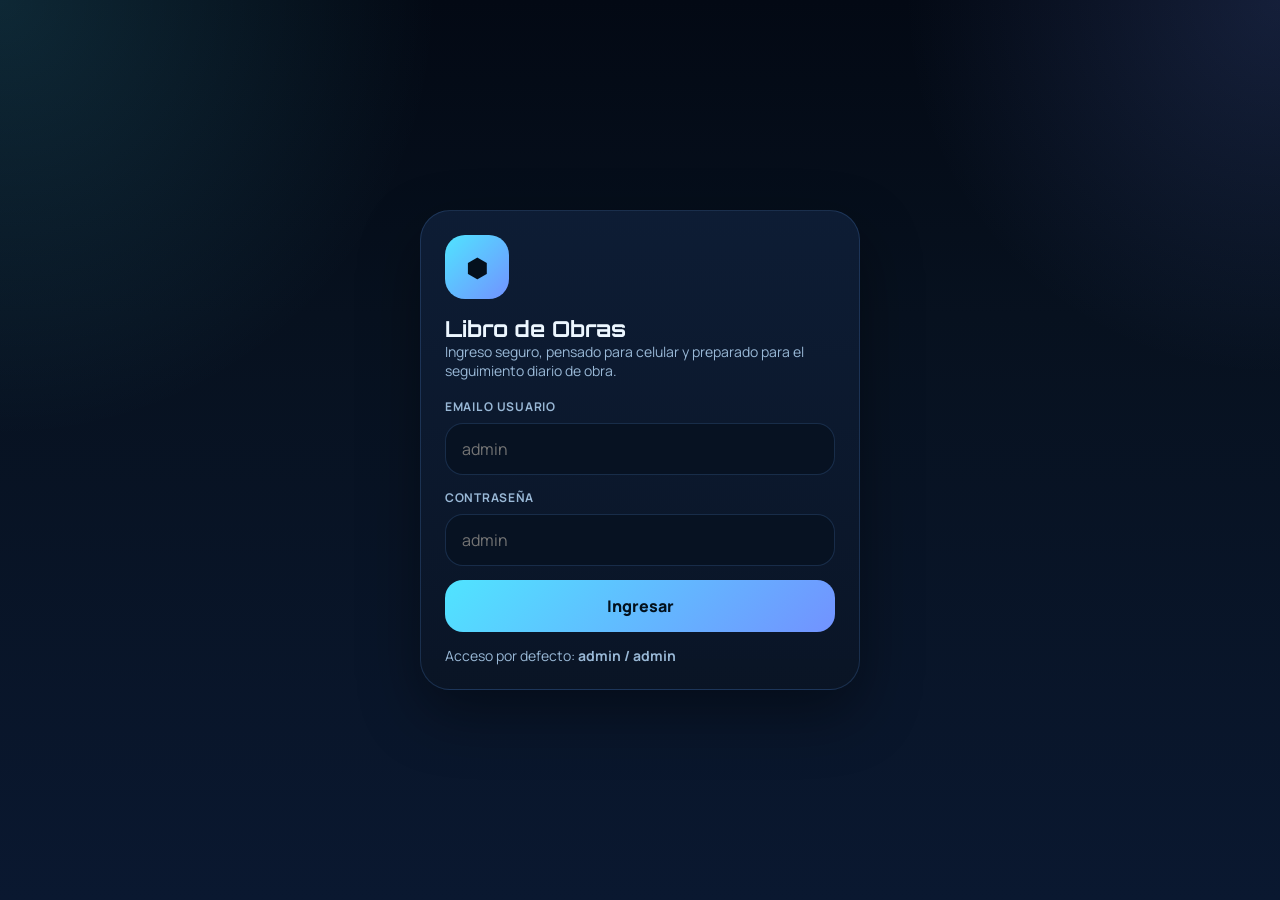
<file: RESIDENTE-THALAMUS/index.html>
<!doctype html>
<html lang="es">
<head>
  <meta charset="utf-8">
  <meta name="viewport" content="width=device-width,initial-scale=1,viewport-fit=cover">
  <title>Libro de Obras</title>
  <link rel="preconnect" href="https://fonts.googleapis.com">
  <link rel="preconnect" href="https://fonts.gstatic.com" crossorigin>
  <link href="https://fonts.googleapis.com/css2?family=Orbitron:wght@700&family=Manrope:wght@400;600;800&display=swap" rel="stylesheet">
  <link rel="stylesheet" href="./styles.css">
</head>
<body>
  <section id="screen-login" class="screen active">
    <div class="login-shell">
      <div class="login-card">
        <div class="brand-mark">⬢</div>
        <h1>Libro de Obras</h1>
        <p class="subtitle">Ingreso seguro, pensado para celular y preparado para el seguimiento diario de obra.</p>
        <div id="login-error" class="alert"></div>
        <div class="form-grid">
          <label class="field">
            <span>Email o usuario</span>
            <input id="login-user" placeholder="admin" autocomplete="username">
          </label>
          <label class="field">
            <span>Contraseña</span>
            <input id="login-pass" type="password" placeholder="admin" autocomplete="current-password">
          </label>
          <button id="login-btn" class="primary-btn" onclick="Auth.login()">Ingresar</button>
        </div>
        <div class="hint">Acceso por defecto: <strong>admin / admin</strong></div>
      </div>
    </div>
  </section>

  <section id="screen-app" class="screen">
    <header class="topbar">
      <div>
        <h2>LIBRO DE OBRAS</h2>
        <p id="session-user">Sesión activa</p>
      </div>
      <div class="topbar-actions">
        <button class="soft-btn" onclick="App.openMain('documents')">Documentos</button>
        <button class="soft-btn" onclick="Auth.logout()">Salir</button>
      </div>
    </header>

    <main class="app-shell">
      <section id="view-home" class="view active">
        <div class="hero-panel">
          <span class="eyebrow">Gestión móvil</span>
          <h3>Obras, actividades y documentos en un flujo simple</h3>
          <p>Las obras se crean rápido, el libro diario enumera solo las actividades y los faltantes de documentos se ven de inmediato.</p>
          <div class="hero-actions">
            <button class="primary-btn" onclick="App.openMain('works')">Ir a obras</button>
            <button class="soft-btn" onclick="App.openMain('documents')">Ir a documentos</button>
          </div>
        </div>
        <div id="home-stats" class="stats-grid"></div>
        <div class="hero-grid">
          <button class="feature-card" onclick="App.openMain('works')">
            <strong>Libro digital</strong>
            <span>Crea obras y entra directo al anotador.</span>
          </button>
          <button class="feature-card" onclick="App.openMain('documents')">
            <strong>Documentos</strong>
            <span>Configura requisitos y controla faltantes por obra.</span>
          </button>
          <button class="feature-card admin-only" onclick="App.openMain('admin')">
            <strong>Usuarios</strong>
            <span>Asigna residentes y teléfonos para avisos.</span>
          </button>
        </div>
      </section>

      <section id="view-works" class="view">
        <div class="section-head">
          <div class="section-head-left">
            <button class="back-btn" onclick="App.goBack()">←</button>
            <div>
              <h3>Obras</h3>
              <p>Tarjetas de acceso directo al libro diario.</p>
            </div>
          </div>
          <button id="new-work-btn" class="primary-btn" onclick="Libros.openCreateWork()">Nueva obra</button>
        </div>
        <input id="work-search" class="search-input" placeholder="Buscar obra" oninput="Libros.renderWorks(this.value)">
        <div id="works-list" class="cards-list"></div>
      </section>

      <section id="view-workbook" class="view">
        <div class="section-head">
          <div class="section-head-left">
            <button class="back-btn" onclick="App.goBack()">←</button>
            <div>
              <h3 id="workbook-work-name">Libro diario</h3>
              <p id="workbook-work-subtitle">Anotador de actividades</p>
            </div>
          </div>
          <button class="soft-btn" onclick="Libros.configureResident()">Residente</button>
        </div>

        <div class="card-panel">
          <label class="field">
            <span>Título de la hoja</span>
            <input id="workbook-title" placeholder="Ej: Hoja diaria de obra">
          </label>
          <div class="inline-actions">
            <button class="soft-btn" onclick="Libros.saveWorkbookTitle()">Guardar título</button>
            <button class="whatsapp-btn" onclick="Libros.openDailyReminder()">Avisar por WhatsApp</button>
          </div>
          <div id="daily-warning" class="notice hidden"></div>
        </div>

        <div class="section-head compact">
          <div>
            <h4>Actividades del libro</h4>
            <p>Se enumeran automáticamente.</p>
          </div>
          <button class="primary-btn" onclick="Libros.openActivityForm()">Nueva actividad</button>
        </div>
        <div id="workbook-list" class="cards-list"></div>
      </section>

      <section id="view-documents" class="view">
        <div class="section-head">
          <div class="section-head-left">
            <button class="back-btn" onclick="App.goBack()">←</button>
            <div>
              <h3>Documentos</h3>
              <p>Requisitos por obra y seguimiento visible.</p>
            </div>
          </div>
        </div>

        <div class="documents-layout">
          <div class="card-panel admin-only">
            <div class="section-head compact">
              <div>
                <h4>Configuración de documentos</h4>
                <p>Define qué debe presentar cada obra.</p>
              </div>
              <button class="primary-btn" onclick="Documentos.openTemplateForm()">Nuevo requisito</button>
            </div>
            <div id="doc-template-list" class="cards-list compact-list"></div>
          </div>

          <div class="card-panel">
            <div class="section-head compact">
              <div>
                <h4>Obras</h4>
                <p>Toca una obra para ver faltantes y cargados.</p>
              </div>
            </div>
            <div id="doc-work-list" class="cards-list compact-list"></div>
          </div>

          <div class="card-panel">
            <div class="section-head compact">
              <div>
                <h4 id="doc-detail-title">Checklist documental</h4>
                <p id="doc-detail-subtitle">Selecciona una obra</p>
              </div>
              <button class="whatsapp-btn" onclick="Documentos.openDocumentReminder()">Pedir por WhatsApp</button>
            </div>
            <div id="doc-overdue-warning" class="notice hidden"></div>
            <div id="doc-checklist" class="cards-list compact-list"></div>
          </div>
        </div>
      </section>

      <section id="view-admin" class="view">
        <div class="section-head">
          <div class="section-head-left">
            <button class="back-btn" onclick="App.goBack()">←</button>
            <div>
              <h3>Usuarios</h3>
              <p>Administra accesos y teléfonos de residentes.</p>
            </div>
          </div>
          <button class="primary-btn" onclick="App.openUserForm()">Nuevo usuario</button>
        </div>
        <div id="admin-warning" class="alert"></div>
        <div id="users-list" class="cards-list"></div>
      </section>
    </main>

    <nav class="bottom-nav">
      <button class="nav-btn active" data-main="home" onclick="App.openMain('home')">Inicio</button>
      <button class="nav-btn" data-main="works" onclick="App.openMain('works')">Obras</button>
      <button class="nav-btn" data-main="documents" onclick="App.openMain('documents')">Docs</button>
      <button class="nav-btn admin-only" data-main="admin" onclick="App.openMain('admin')">Admin</button>
    </nav>
  </section>

  <script>
    window.APP_CONFIG = {
      API_BASE: 'https://libro-obras.TU_USUARIO.workers.dev'
    };
  </script>
  <script src="./app.js"></script>
  <script src="./auth.js"></script>
  <script src="./libros.js"></script>
  <script src="./documentos.js"></script>
</body>
</html>
</file>
<file: RESIDENTE-THALAMUS/styles.css>
:root {
  --bg: #07111f;
  --panel: rgba(14, 30, 54, 0.95);
  --panel-2: rgba(10, 21, 38, 0.98);
  --line: rgba(100, 164, 255, 0.18);
  --line-strong: rgba(100, 164, 255, 0.34);
  --text: #edf7ff;
  --muted: #99b8d6;
  --faint: #7089a8;
  --cyan: #50e4ff;
  --blue: #7292ff;
  --green: #49f0b8;
  --yellow: #ffcf61;
  --red: #ff7ba7;
  --radius: 24px;
  --shadow: 0 24px 60px rgba(0, 0, 0, 0.38);
}

* { box-sizing: border-box; margin: 0; padding: 0; }

body {
  font-family: 'Manrope', sans-serif;
  color: var(--text);
  background:
    radial-gradient(circle at top left, rgba(80, 228, 255, 0.14), transparent 28%),
    radial-gradient(circle at top right, rgba(114, 146, 255, 0.16), transparent 24%),
    linear-gradient(180deg, #030914 0%, #07111f 35%, #0a1830 100%);
  min-height: 100vh;
}

button, input, textarea, select { font: inherit; }

button {
  cursor: pointer;
  border: 0;
}

input, textarea, select {
  width: 100%;
  border-radius: 18px;
  padding: 14px 16px;
  border: 1px solid var(--line);
  background: rgba(8, 18, 34, 0.95);
  color: var(--text);
  outline: none;
}

input:focus, textarea:focus, select:focus {
  border-color: var(--line-strong);
  box-shadow: 0 0 0 4px rgba(80, 228, 255, 0.12);
}

textarea {
  min-height: 110px;
  resize: vertical;
}

.screen { display: none; min-height: 100vh; }
.screen.active { display: block; }

.login-shell {
  min-height: 100vh;
  display: grid;
  place-items: center;
  padding: 20px;
}

.login-card,
.hero-panel,
.card-panel,
.feature-card,
.stat-card,
.work-card,
.activity-card,
.document-card,
.template-card,
.user-card {
  background: linear-gradient(180deg, var(--panel), var(--panel-2));
  border: 1px solid var(--line);
  border-radius: 30px;
  box-shadow: var(--shadow);
}

.login-card {
  width: min(100%, 440px);
  padding: 24px;
}

.brand-mark {
  width: 64px;
  height: 64px;
  display: grid;
  place-items: center;
  border-radius: 20px;
  background: linear-gradient(135deg, var(--cyan), var(--blue));
  color: #04101d;
  font-size: 26px;
  margin-bottom: 16px;
}

h1, h2, h3, h4 {
  font-family: 'Orbitron', sans-serif;
}

h1 { font-size: 22px; }
h2 { font-size: 14px; letter-spacing: .08em; }
h3 { font-size: 19px; }
h4 { font-size: 15px; }

.subtitle,
.hint,
.section-head p,
.feature-card span,
.stat-card span,
.work-card small,
.activity-card small,
.document-card small,
.template-card small,
.user-card small,
.notice,
.field span {
  color: var(--muted);
}

.subtitle,
.hint,
.section-head p,
.feature-card span,
.stat-card span,
.work-card small,
.activity-card small,
.document-card small,
.template-card small,
.user-card small,
.notice {
  font-size: 14px;
}

.hint { margin-top: 14px; }

.form-grid,
.hero-actions,
.cards-list,
.hero-grid,
.stats-grid,
.documents-layout,
.inline-actions {
  display: grid;
  gap: 14px;
}

.form-grid { margin-top: 18px; }

.field {
  display: grid;
  gap: 8px;
}

.field span {
  font-size: 12px;
  font-weight: 700;
  text-transform: uppercase;
  letter-spacing: .06em;
}

.primary-btn,
.soft-btn,
.whatsapp-btn,
.back-btn,
.nav-btn {
  min-height: 52px;
  border-radius: 18px;
  font-weight: 800;
}

.primary-btn {
  background: linear-gradient(135deg, var(--cyan), var(--blue));
  color: #03111d;
}

.soft-btn,
.back-btn,
.nav-btn {
  background: rgba(10, 24, 45, 0.95);
  color: var(--text);
  border: 1px solid var(--line);
}

.whatsapp-btn {
  background: rgba(73, 240, 184, 0.14);
  color: var(--green);
  border: 1px solid rgba(73, 240, 184, 0.24);
}

.topbar {
  position: sticky;
  top: 0;
  z-index: 20;
  display: flex;
  justify-content: space-between;
  align-items: center;
  gap: 12px;
  padding: 16px;
  border-bottom: 1px solid rgba(100, 164, 255, 0.14);
  background: rgba(5, 12, 22, 0.84);
  backdrop-filter: blur(18px);
}

.topbar p { color: var(--muted); font-size: 12px; }
.topbar-actions { display: flex; gap: 10px; }

.app-shell {
  max-width: 1180px;
  margin: 0 auto;
  padding: 18px 18px 100px;
}

.hero-panel,
.card-panel {
  padding: 20px;
}

.eyebrow {
  display: inline-flex;
  padding: 7px 10px;
  border-radius: 999px;
  background: rgba(80, 228, 255, 0.08);
  color: var(--cyan);
  font-size: 11px;
  font-weight: 800;
  text-transform: uppercase;
}

.hero-panel h3 { margin-top: 14px; font-size: 24px; }
.hero-panel p { margin-top: 10px; color: var(--muted); max-width: 54ch; }
.hero-actions { margin-top: 18px; grid-template-columns: 1fr 1fr; }

.stats-grid {
  margin-top: 18px;
  grid-template-columns: repeat(2, minmax(0, 1fr));
}

.stat-card {
  padding: 18px;
}

.stat-card strong {
  display: block;
  font-size: 30px;
}

.hero-grid { margin-top: 18px; }

.feature-card {
  padding: 18px;
  text-align: left;
}

.feature-card strong {
  display: block;
  margin-bottom: 8px;
}

.view { display: none; }
.view.active { display: block; }

.section-head {
  display: flex;
  justify-content: space-between;
  align-items: center;
  gap: 12px;
  margin-bottom: 16px;
}

.section-head.compact {
  margin-top: 18px;
}

.section-head-left {
  display: flex;
  align-items: center;
  gap: 12px;
}

.back-btn {
  width: 52px;
}

.search-input {
  margin-bottom: 16px;
}

.cards-list {
  grid-template-columns: 1fr;
}

.work-card,
.activity-card,
.document-card,
.template-card,
.user-card {
  padding: 18px;
}

.card-topline {
  display: flex;
  align-items: center;
  justify-content: space-between;
  gap: 10px;
  margin-bottom: 8px;
}

.card-code,
.enumeration {
  font-family: monospace;
  font-size: 12px;
  color: var(--cyan);
}

.pill {
  display: inline-flex;
  padding: 6px 10px;
  border-radius: 999px;
  font-size: 11px;
  font-weight: 800;
  text-transform: uppercase;
}

.pill.ok { background: rgba(73, 240, 184, 0.12); color: var(--green); }
.pill.warn { background: rgba(255, 207, 97, 0.12); color: var(--yellow); }
.pill.bad { background: rgba(255, 123, 167, 0.12); color: var(--red); }

.meta-line { margin-top: 8px; color: var(--muted); font-size: 13px; }
.card-actions { display: grid; grid-template-columns: 1fr 1fr; gap: 10px; margin-top: 14px; }

.numbered-list {
  margin-top: 14px;
  padding-left: 20px;
  color: var(--text);
}

.numbered-list li + li { margin-top: 8px; }

.notice {
  margin-top: 14px;
  padding: 14px 16px;
  border-radius: 18px;
  border: 1px solid rgba(255, 207, 97, 0.2);
  background: rgba(255, 207, 97, 0.08);
}

.notice.danger {
  border-color: rgba(255, 123, 167, 0.24);
  background: rgba(255, 123, 167, 0.08);
  color: #ffc6da;
}

.alert {
  display: none;
  margin-top: 14px;
  padding: 12px 14px;
  border-radius: 16px;
  background: rgba(255, 123, 167, 0.12);
  border: 1px solid rgba(255, 123, 167, 0.24);
}

.documents-layout {
  grid-template-columns: 1fr;
}

.compact-list .document-card,
.compact-list .template-card,
.compact-list .work-card {
  border-radius: 22px;
}

.status-row {
  display: flex;
  justify-content: space-between;
  align-items: center;
  gap: 10px;
  margin-top: 10px;
}

.hidden { display: none !important; }

.bottom-nav {
  position: fixed;
  left: 50%;
  transform: translateX(-50%);
  bottom: 10px;
  width: min(520px, calc(100vw - 20px));
  display: flex;
  gap: 10px;
  padding: 10px;
  border-radius: 24px;
  background: rgba(5, 12, 22, 0.92);
  border: 1px solid rgba(100, 164, 255, 0.14);
  z-index: 25;
}

.nav-btn {
  flex: 1;
}

.nav-btn.active {
  background: linear-gradient(135deg, rgba(80, 228, 255, 0.16), rgba(114, 146, 255, 0.18));
}

@media (min-width: 900px) {
  .stats-grid {
    grid-template-columns: repeat(4, minmax(0, 1fr));
  }

  .hero-grid {
    grid-template-columns: repeat(3, minmax(0, 1fr));
  }

  .cards-list {
    grid-template-columns: repeat(2, minmax(0, 1fr));
  }

  .documents-layout {
    grid-template-columns: 1fr 1fr 1.2fr;
    align-items: start;
  }

  .bottom-nav {
    display: none;
  }
}
</file>
